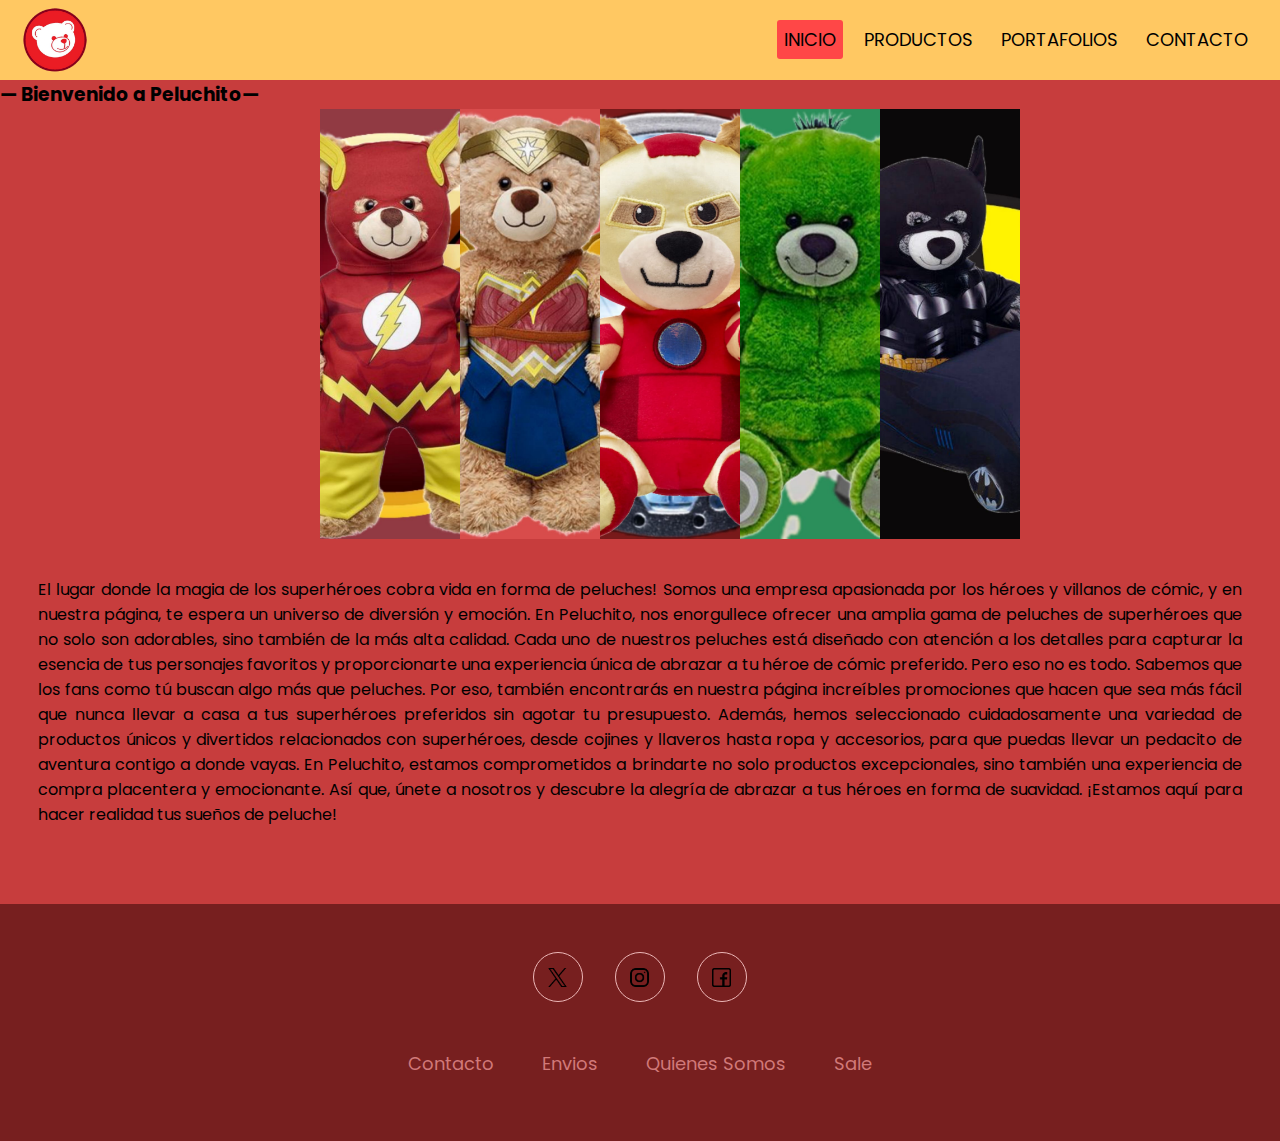
<file: index.html>
<!DOCTYPE html>
<html lang="en">
<head>
    <meta charset="UTF-8">
    <meta name="viewport" content="width=device-width, initial-scale=1.0">
    <title>Bear-Project - Incio</title>
    <link rel="stylesheet" href="style.css">
    <link rel="stylesheet" href="https://cdnjs.cloudflare.com/ajax/libs/font-awesome/6.4.2/css/all.min.css" integrity="sha512-z3gLpd7yknf1YoNbCzqRKc4qyor8gaKU1qmn+CShxbuBusANI9QpRohGBreCFkKxLhei6S9CQXFEbbKuqLg0DA==" crossorigin="anonymous" referrerpolicy="no-referrer" />
</head>
<body style="background-color: rgb(199, 61, 61);">
    <nav>
        <input type="checkbox" name="" id="check">
        <label for="check" class="checkbtn">
            <i class="fa-solid fa-bars"></i>
        </label>
        <a href="index.html" class="enlace">
            <img src="img/a-mano-rbg-2.png" alt="logo" class="logo">
        </a>
        <ul>
            <li><a class="active" href="index.html" class="a">Inicio</a></li>
            <li><a href="Productos.html"  class="a">Productos</a></li>  
            <li><a href="portafolios.html" class="a">Portafolios</a></li>
            <li><a href="Contacto.html"class="a">Contacto</a></li>
        </ul>

    </nav>
    <div>
        <h3 class="text-center my-5">&mdash; Bienvenido a Peluchito&mdash;</h3>
    </div>

    <section class="inicioo">
        <img src="img/flash.png" alt="">
        <img src="img/mujer maravilla.png" alt="">
        <img src="img/ironman.png" alt="" srcset="">
        <img src="img/hulk.png" alt="">
        <img src="img/batman.png" alt="">
    </section>



    

    <div>
        <p>El lugar donde la magia de los superhéroes cobra vida en forma de peluches! Somos una empresa apasionada por los héroes y villanos de cómic, y en nuestra página, te espera un universo de diversión y emoción.

            En Peluchito, nos enorgullece ofrecer una amplia gama de peluches de superhéroes que no solo son adorables, sino también de la más alta calidad. Cada uno de nuestros peluches está diseñado con atención a los detalles para capturar la esencia de tus personajes favoritos y proporcionarte una experiencia única de abrazar a tu héroe de cómic preferido.
            
            Pero eso no es todo. Sabemos que los fans como tú buscan algo más que peluches. Por eso, también encontrarás en nuestra página increíbles promociones que hacen que sea más fácil que nunca llevar a casa a tus superhéroes preferidos sin agotar tu presupuesto. Además, hemos seleccionado cuidadosamente una variedad de productos únicos y divertidos relacionados con superhéroes, desde cojines y llaveros hasta ropa y accesorios, para que puedas llevar un pedacito de aventura contigo a donde vayas.
            
            En Peluchito, estamos comprometidos a brindarte no solo productos excepcionales, sino también una experiencia de compra placentera y emocionante. Así que, únete a nosotros y descubre la alegría de abrazar a tus héroes en forma de suavidad. ¡Estamos aquí para hacer realidad tus sueños de peluche!</p>
    </div>
    
   
    <footer>
        <div>
            
            <div class="social-icons-container">
                
            <a href="" class="social-icon"></a>
            <a href="https://www.instagram.com/bear_proj3ct/" class="social-icon"></a>
            <a href="" class="social-icon"></a>
            <a href=""></a>
                
                
            </div>
            <ul class="footer-menu-container">
                <li class="menu-item">Contacto</li>
                <li class="menu-item">Envios</li>
                <li class="menu-item">Quienes Somos</li>
                <li class="menu-item">Sale</li>
            </ul>
        </div>
      
    </footer>
    
















    <link href="https://cdn.jsdelivr.net/npm/bootstrap@5.3.2/dist/css/bootstrap.min.css" rel="stylesheet" integrity="sha384-T3c6CoIi6uLrA9TneNEoa7RxnatzjcDSCmG1MXxSR1GAsXEV/Dwwykc2MPK8M2HN" crossorigin="anonymous">  
</body>
</html>
</file>
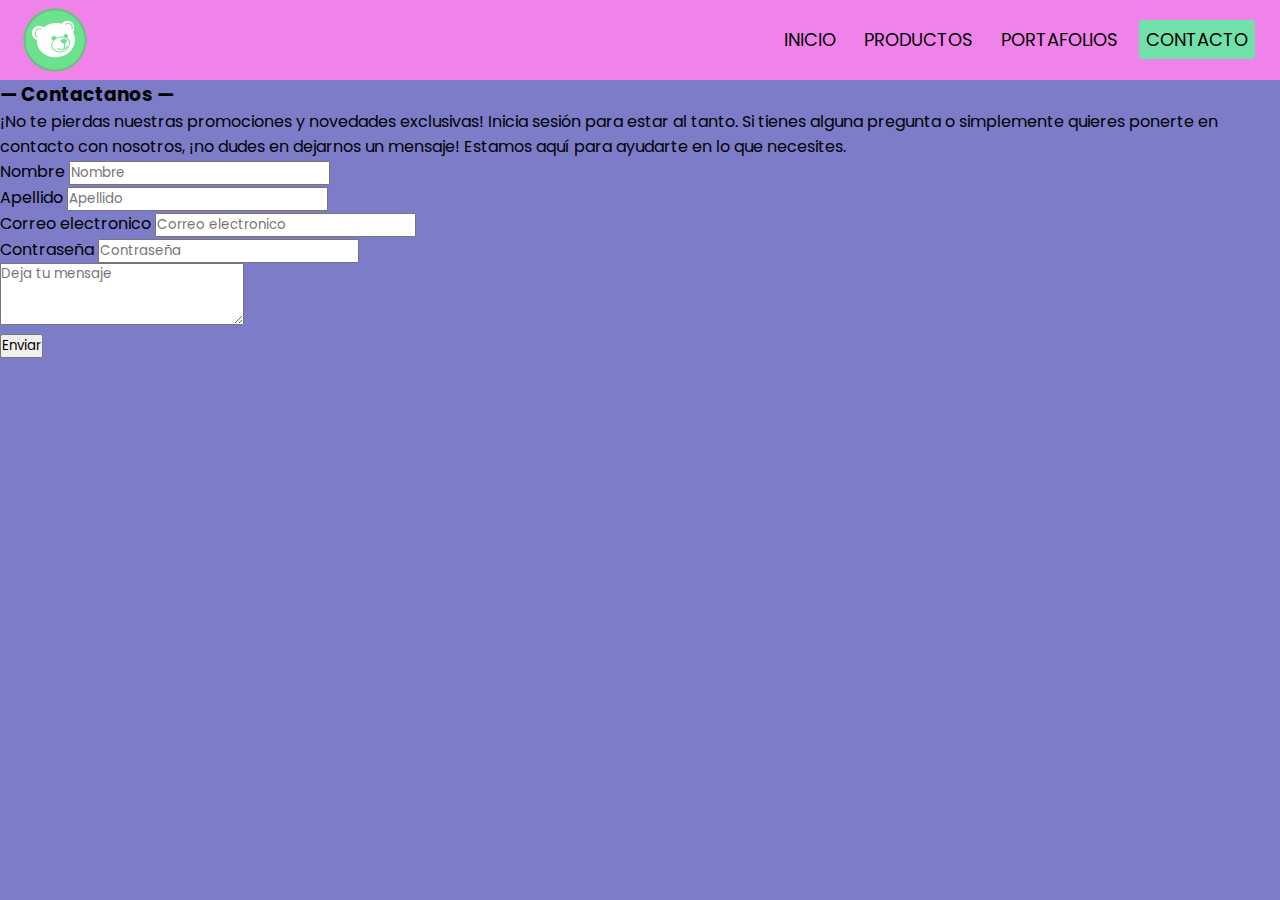
<file: Contacto.html>
<!DOCTYPE html>
<html lang="en">
<head>
    <meta charset="UTF-8">
    <meta name="viewport" content="width=device-width, initial-scale=1.0">
    <title>Bear-Project - Incio</title>
    <link rel="stylesheet" href="style5.css">
    <link href="https://cdn.jsdelivr.net/npm/bootstrap@5.3.2/dist/css/bootstrap.min.css" rel="stylesheet" integrity="sha384-T3c6CoIi6uLrA9TneNEoa7RxnatzjcDSCmG1MXxSR1GAsXEV/Dwwykc2MPK8M2HN" crossorigin="anonymous">
    <link rel="stylesheet" href="https://cdnjs.cloudflare.com/ajax/libs/font-awesome/6.4.2/css/all.min.css" integrity="sha512-z3gLpd7yknf1YoNbCzqRKc4qyor8gaKU1qmn+CShxbuBusANI9QpRohGBreCFkKxLhei6S9CQXFEbbKuqLg0DA==" crossorigin="anonymous" referrerpolicy="no-referrer" />
</head>
<body style="background-color: rgb(124, 124, 201);">
    <nav>
        <input type="checkbox" name="" id="check">
        <label for="check" class="checkbtn">
            <i class="fa-solid fa-bars"></i>
        </label>
        <a href="index.html" class="enlace">
            <img src="img/aguamarina-bear-removebg-preview.png" alt="logo" class="logo">
        </a>
        <ul>
            <li><a href="index.html"class="a">Inicio</a></li>
            <li><a href="Productos.html"class="a">Productos</a></li>
            <li><a href="portafolios.html"class="a">Portafolios</a></li>
            <li><a class="active" href="Contacto.html"class="a">Contacto</a></li>
        </ul>

    </nav>
    <section id="contacto">
        <div class="container">
          <h3 class="text-center my-5">&mdash; Contactanos &mdash;</h3>
        <div class="row">
        <div class="col-12">
        <p>¡No te pierdas nuestras promociones y novedades exclusivas! Inicia sesión para estar al tanto. Si tienes alguna pregunta o simplemente quieres ponerte en contacto con nosotros, ¡no dudes en dejarnos un mensaje! Estamos aquí para ayudarte en lo que necesites. </p>
        </div>
        <div class="container">
        <form class="row" action="https://formspree.io/f/mvojvpdd" method="post">
          <div class="col-6">
            <label for="nombre">Nombre</label>
              <input type="text"  class="form-control" name="nombre" id="nombre" placeholder="Nombre" required>
          </div>
          <div class="col-6">
            <label for="apellido">Apellido</label>
            <input type="text" class="form-control" id="apellido" name="apellido" placeholder="Apellido" required>
          </div>
          <div class="col-12">
            <label for="email">Correo electronico</label>
            <input type="email" class="form-control" id="email" name="gmail" placeholder="Correo electronico" required>
          </div>
          <div class="col-12">
            <label for="contra">Contraseña</label>
            <input type="password" class="form-control" id="contra" name="contra" placeholder="Contraseña" required>
          </div>
          <div class="mb-3">
            <label for="exampleFormControlTextarea1" class="form-label"></label>
            <textarea class="form-control" id="exampleFormControlTextarea1" rows="3" placeholder="Deja tu mensaje"></textarea>
          </div>
          <div>
            <button type="submit" class="btn btn-secondary">Enviar</button>
        
          </div>
        </form>
        </div>
        </div>
        </div>
        </div>
        </section>
        

    
       

        
        
    
<script src="https://cdn.jsdelivr.net/npm/bootstrap@5.3.2/dist/js/bootstrap.bundle.min.js" integrity="sha384-C6RzsynM9kWDrMNeT87bh95OGNyZPhcTNXj1NW7RuBCsyN/o0jlpcV8Qyq46cDfL" crossorigin="anonymous"></script>  
</body>
</html>
</file>
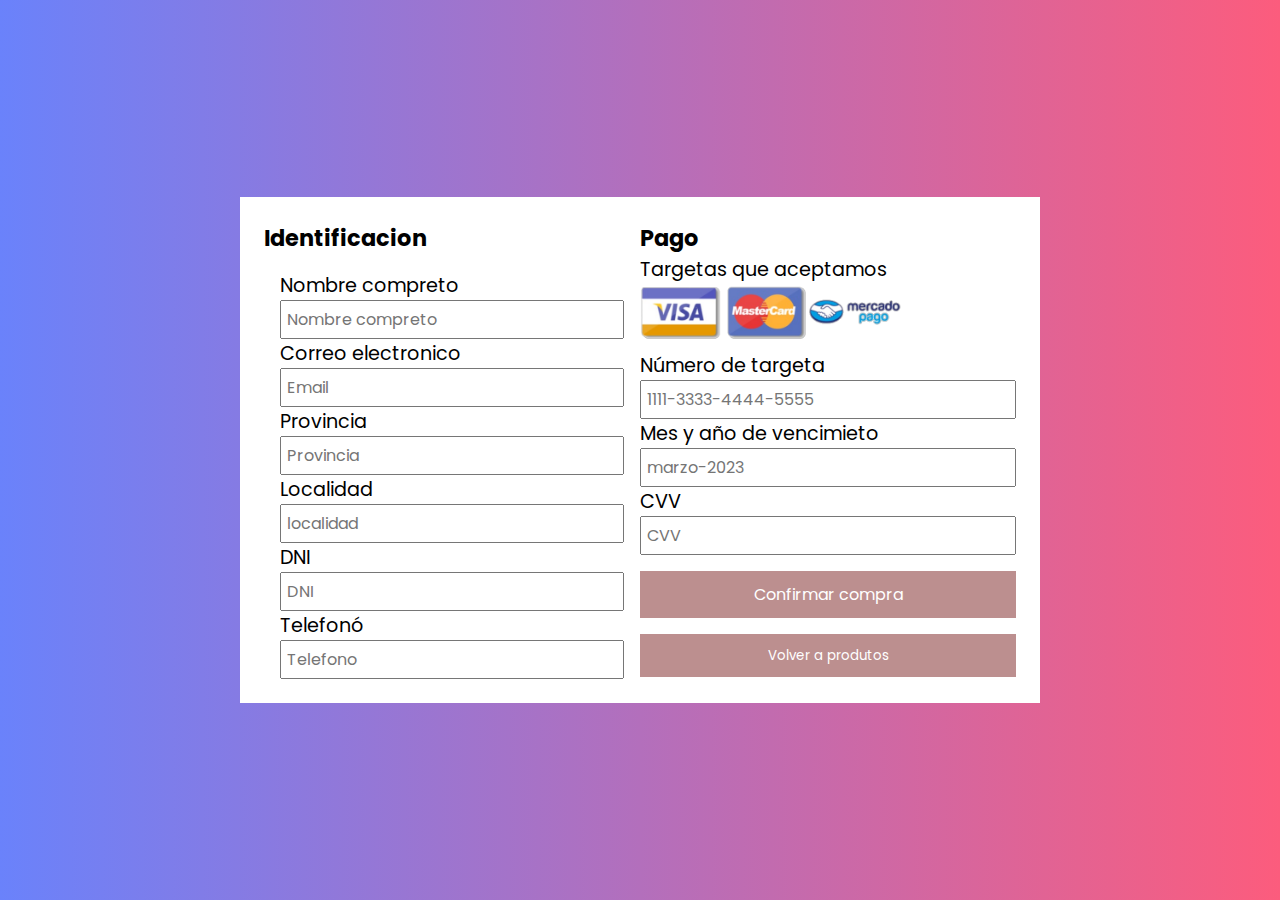
<file: form.html>
<!DOCTYPE html>
<html lang="en">
<head>
    <meta charset="UTF-8">
    <meta name="viewport" content="width=device-width, initial-scale=1.0">
    <title>Document</title>
    <link rel="stylesheet" href="css/form.css">

        
</head>
<body>
    <header>
    <div class="contaiener">
        
       
            <!--Identificacion de la persona-->
        <div  class="left">
            <h3 class="titulo">Identificacion </h3>
            <form action="https://formspree.io/f/xyyqnloj" method="post">
                <div class="input">
                    <label for="nom">Nombre compreto</label>
                    <input type="text" id="nom" placeholder="Nombre compreto" required>
                </div>

                <div class="input">
                    <label for="email">Correo electronico</label>
                    <input type="email" id="email" name="email" placeholder="Email" required>
                </div>

                <div class="input">
                    <label for="provi">Provincia</label>
                    <input type="text" name="provincia" id="provi" placeholder="Provincia"required>
                </div>

                <div class="input">
                    <label for="loca">Localidad</label>
                    <input type="text" name="localidad" id="loca" placeholder="localidad" required>
                </div>

                <div class="input">
                    <label for="dni">DNI</label>
                    <input type="number" id="dni" name="dni" placeholder="DNI" required>
                </div>

                <div class="input">
                    <label for="tel"> Telefonó</label>
                    <input type="number" id="tel" name="tel" placeholder="Telefono" required>
                </div>
           
        </div>
            
               <!--Tarjeta-->
        <div  class="right">
            <h3 class="titulo">Pago </h3>
           
                <div class="input">
                  <label for="img">Targetas que aceptamos</label>
                  <img src="img/targeta.png" id="img" width="70%">
                </div>
                   
                <div class="input">
                      <label for="num">Número de targeta</label>
                      <input type="number" id="num" name="num de tarjeta" placeholder="1111-3333-4444-5555" required>
                </div>
  
                <div class="input">
                      <label for="fecha">Mes y año de vencimieto</label>
                      <input type="text" id="fecha de vencimiento" name="vencimiento" placeholder="marzo-2023" required>
                </div>
  
                <div class="input">
                    <label for="cvv">CVV</label>
                    <input type="number" id="cvv" name="cvv" placeholder="CVV" required>
                </div>

                <input type="submit"  class="boton" value="Confirmar compra">  
            </form>
                <button type="button" class="boton"><a href="Productos.html" id="link">Volver a produtos</a></button>
              
        </div>
                       

    </div>
</header>












</body>
</html>
</file>
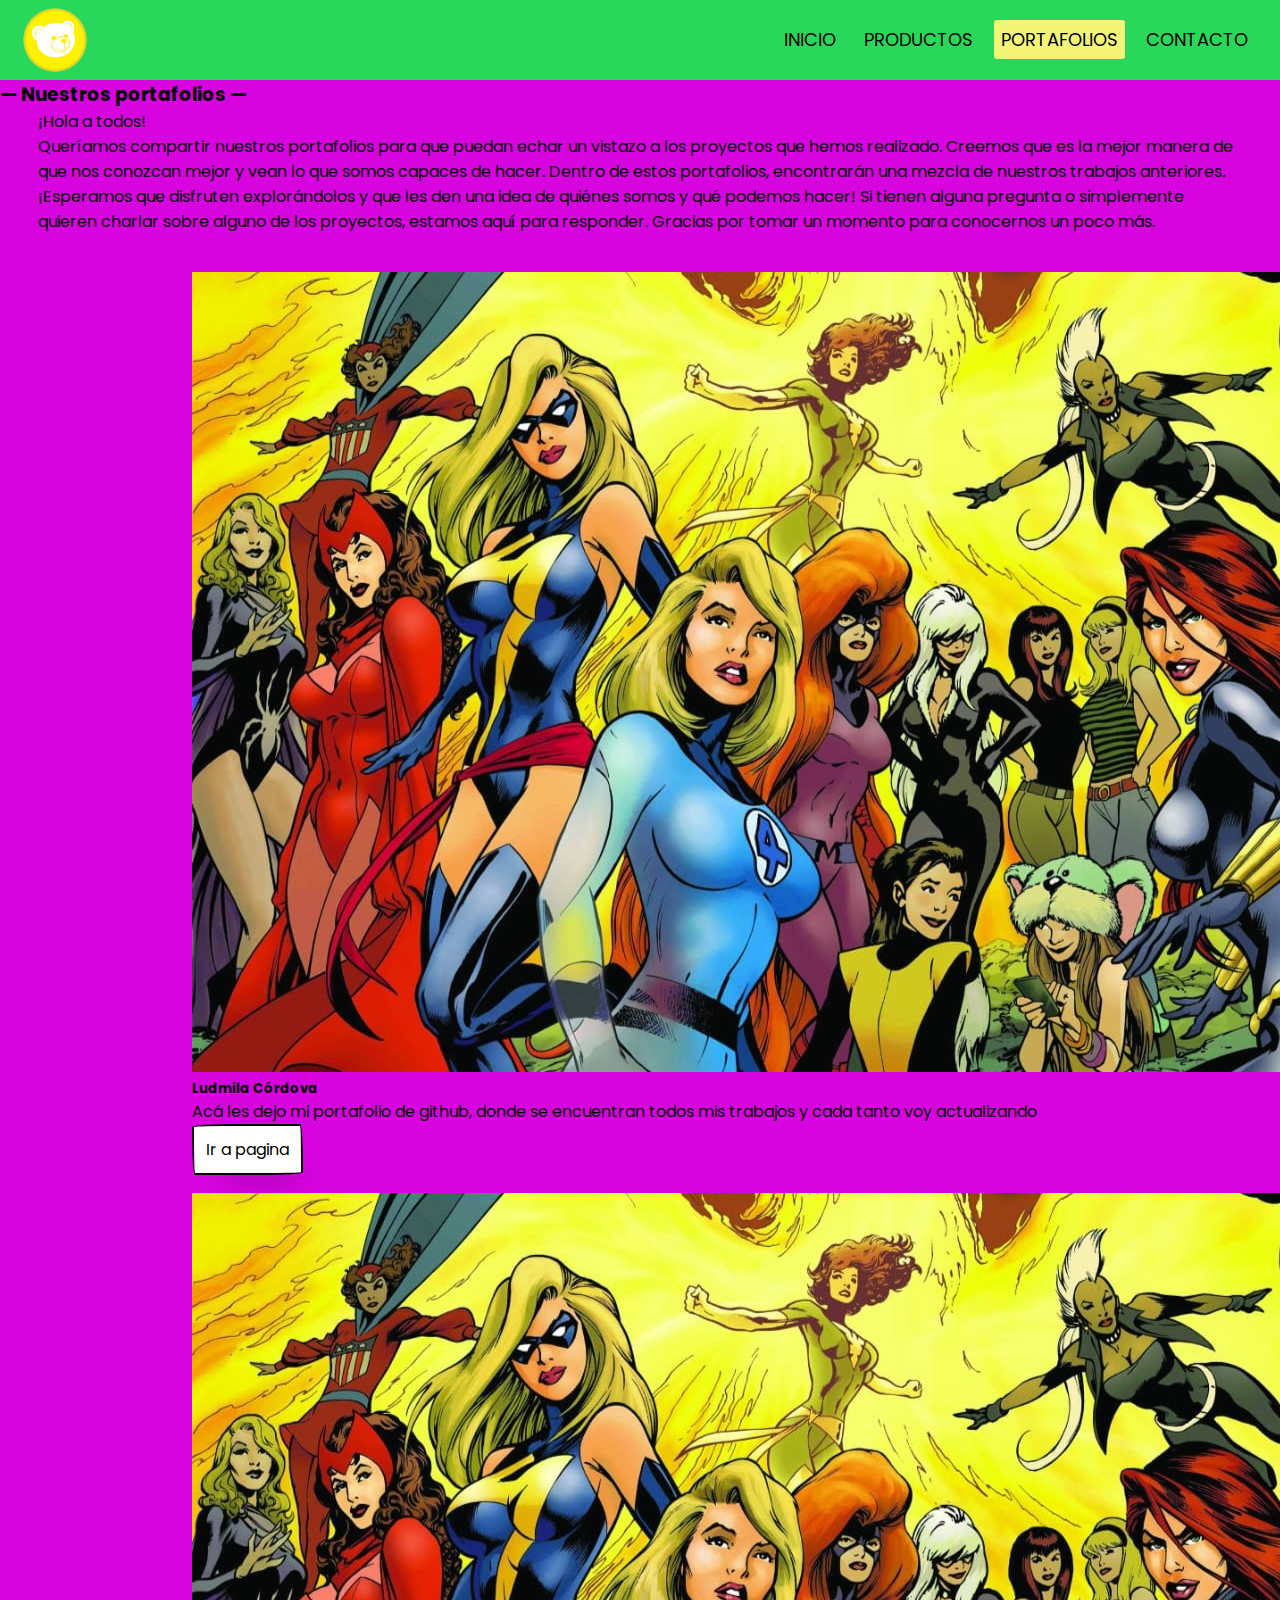
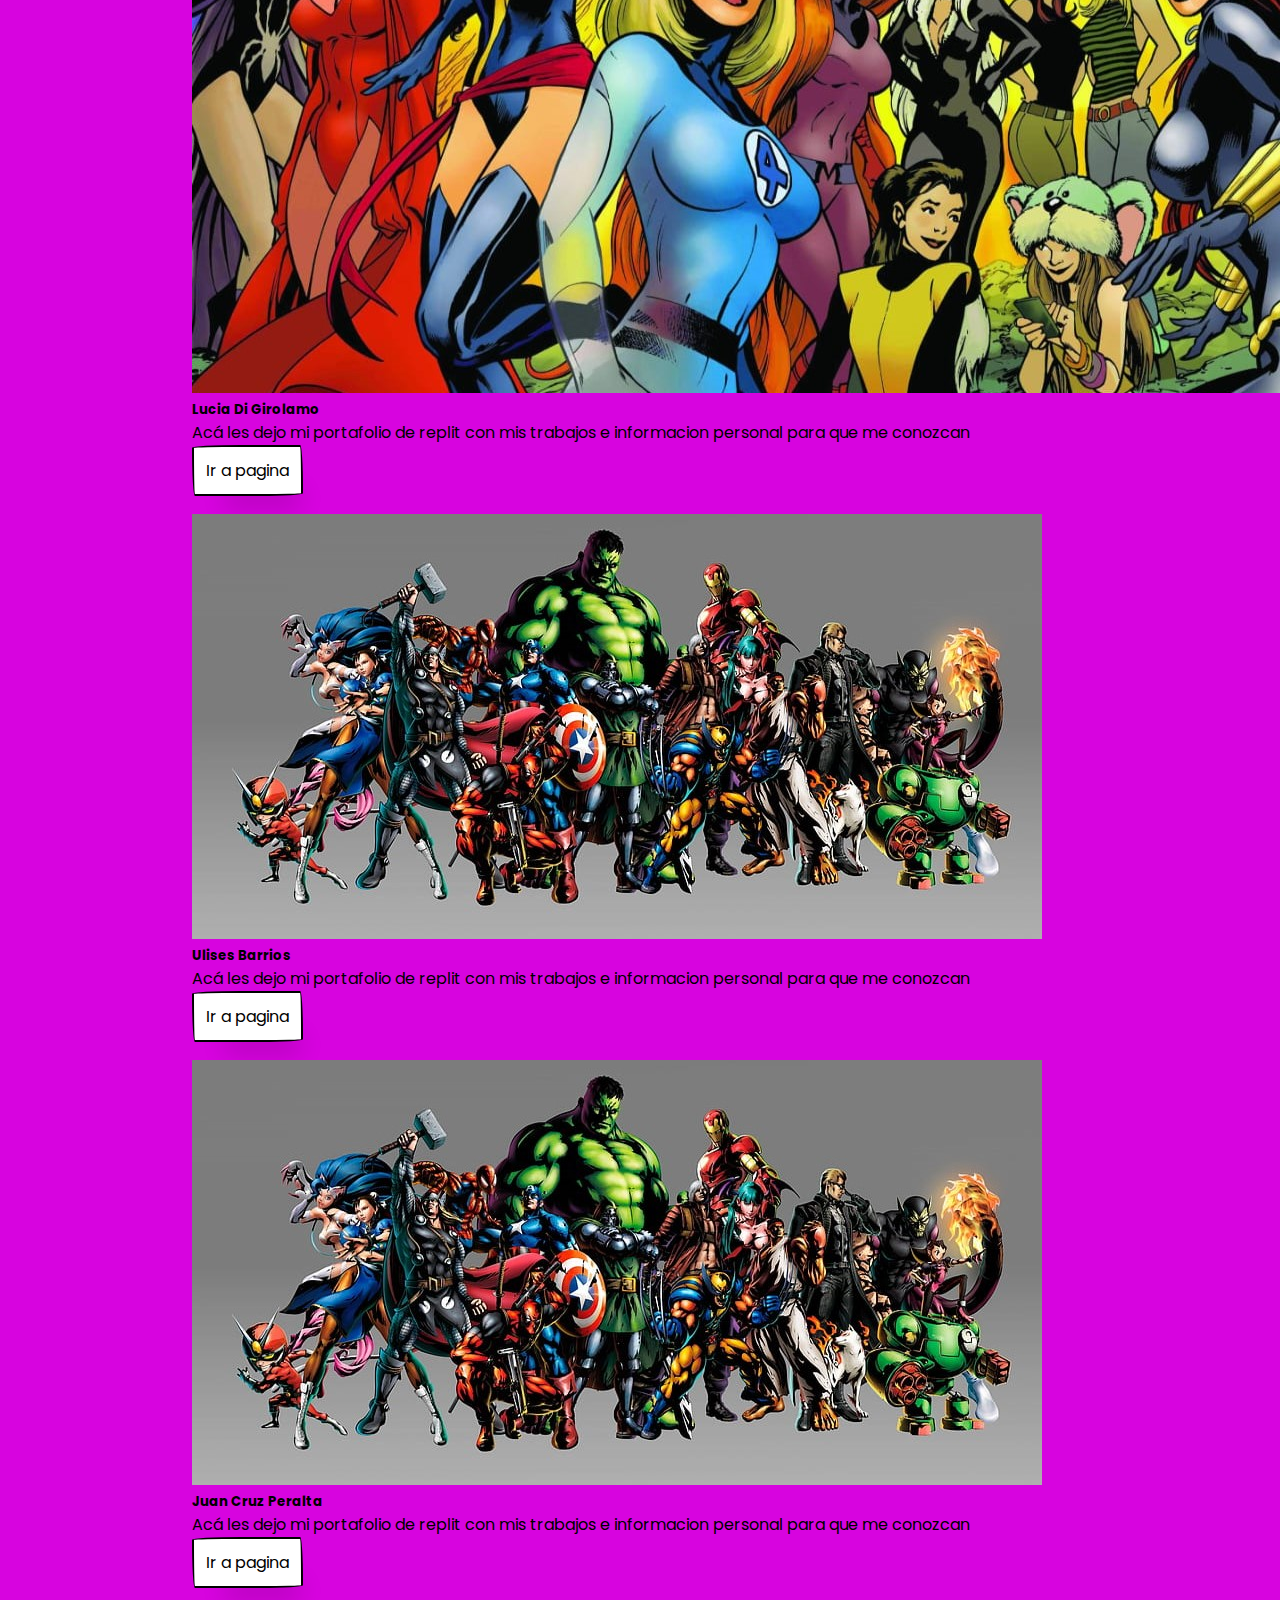
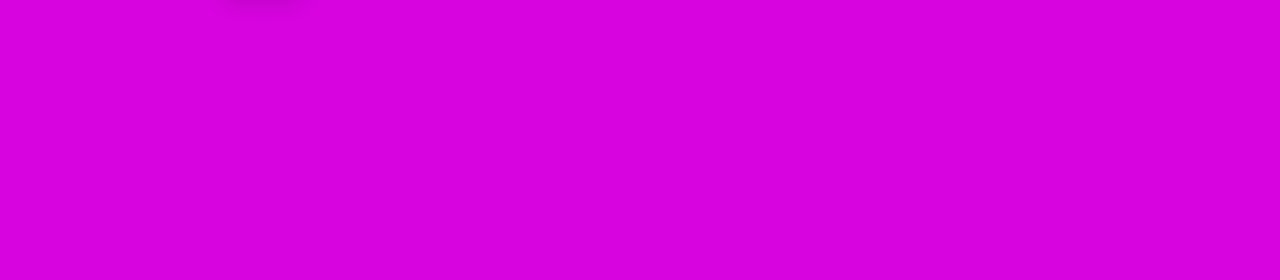
<file: portafolios.html>
<!DOCTYPE html>
<html lang="en">
<head>
    <meta charset="UTF-8">
    <meta name="viewport" content="width=device-width, initial-scale=1.0">
    <title>Bear-Project - Incio</title>
    <link rel="stylesheet" href="style4.css">
    <link rel="stylesheet" href="https://cdnjs.cloudflare.com/ajax/libs/font-awesome/6.4.2/css/all.min.css" integrity="sha512-z3gLpd7yknf1YoNbCzqRKc4qyor8gaKU1qmn+CShxbuBusANI9QpRohGBreCFkKxLhei6S9CQXFEbbKuqLg0DA==" crossorigin="anonymous" referrerpolicy="no-referrer" />
</head>
<body style="background: rgb(215, 4, 223)">
    <nav>
        <input type="checkbox" name="" id="check">
        <label for="check" class="checkbtn">
            <i class="fa-solid fa-bars"></i>
        </label>
        <a href="index.html" class="enlace">
            <img src="img/4th-bear-yellow-.png" alt="logo" class="logo">
        </a>
        <ul>
            <li><a href="index.html"class="a">Inicio</a></li>
            <li><a href="Productos.html"class="a">Productos</a></li>
            <li><a class="active" href="portafolios.html"class="a">Portafolios</a></li>
            <li><a href="Contacto.html" class="a">Contacto</a></li>
            
        </ul>

    </nav>
    <section>
      <div>
        <h3 class="text-center my-5">&mdash; Nuestros portafolios &mdash;</h3>
      </div>
       <div id="text">
        <p> ¡Hola a todos! <br>

            Queríamos compartir nuestros portafolios para que puedan echar un vistazo a los proyectos que hemos realizado. Creemos que es la mejor manera de que nos conozcan mejor y vean lo que somos capaces de hacer.
            Dentro de estos portafolios, encontrarán una mezcla de nuestros trabajos anteriores. ¡Esperamos que disfruten explorándolos y que les den una idea de quiénes somos y qué podemos hacer!
            Si tienen alguna pregunta o simplemente quieren charlar sobre alguno de los proyectos, estamos aquí para responder. Gracias por tomar un momento para conocernos un poco más.</p>
       </div>

       <div class="row row-cols-1 row-cols-md-2 g-4" id="card">
        <div class="col">
          <div class="card">
            <img src="img/portafolio2.jpeg" class="card-img-top">
            <div class="card-body">
              <h5 class="card-title">Ludmila Córdova </h5>
              <p class="card-text">Acá les dejo mi portafolio de github, donde se encuentran todos mis trabajos y cada tanto voy actualizando <button class="button-55" role="button"><a href="https://github.com/ludmicordova/Portafolio.git" class="a">Ir a pagina</a></button></p>
            </div>
          </div>
        </div>
        <div class="col">
          <div class="card">
            <img src="img/portafolio2.jpeg" class="card-img-top" alt="...">
            <div class="card-body">
              <h5 class="card-title">Lucia Di Girolamo</h5>
              <p class="card-text">Acá les dejo mi portafolio de replit con mis trabajos e informacion personal para que me conozcan<button class="button-55" role="button"><a href="https://replit.com/@LuciaDi3/Portfolio#index.html" class="a">Ir a pagina</a></button></p>
            </div>
          </div>
        </div>
        <div class="col">
          <div class="card">
            <img src="img/portafolio1.jpeg" class="card-img-top" alt="...">
            <div class="card-body">
              <h5 class="card-title">Ulises Barrios</h5>
              <p class="card-text">Acá les dejo mi portafolio de replit con mis trabajos e informacion personal para que me conozcan <button class="button-55" role="button"><a href="https://portafolio-uli.ludcordova.repl.co/" class="a">Ir a pagina</a></button></p>
            </div>
          </div>
        </div>
        <section>
        <div class="col">
          <div class="card">
            <img src="img/portafolio1.jpeg" class="card-img-top" alt="...">
            <div class="card-body">
              <h5 class="card-title">Juan Cruz Peralta</h5>
              <p class="card-text">Acá les dejo mi portafolio de replit con mis trabajos e informacion personal para que me conozcan <button class="button-55" role="button"><a href="" class="a">Ir a pagina</a></button></p>
            </div>
          </div>
        </div>
      </div> 
    </section>

      
    
    
      <link href="https://cdn.jsdelivr.net/npm/bootstrap@5.3.2/dist/css/bootstrap.min.css" rel="stylesheet" integrity="sha384-T3c6CoIi6uLrA9TneNEoa7RxnatzjcDSCmG1MXxSR1GAsXEV/Dwwykc2MPK8M2HN" crossorigin="anonymous">
</body>
</html>
</file>
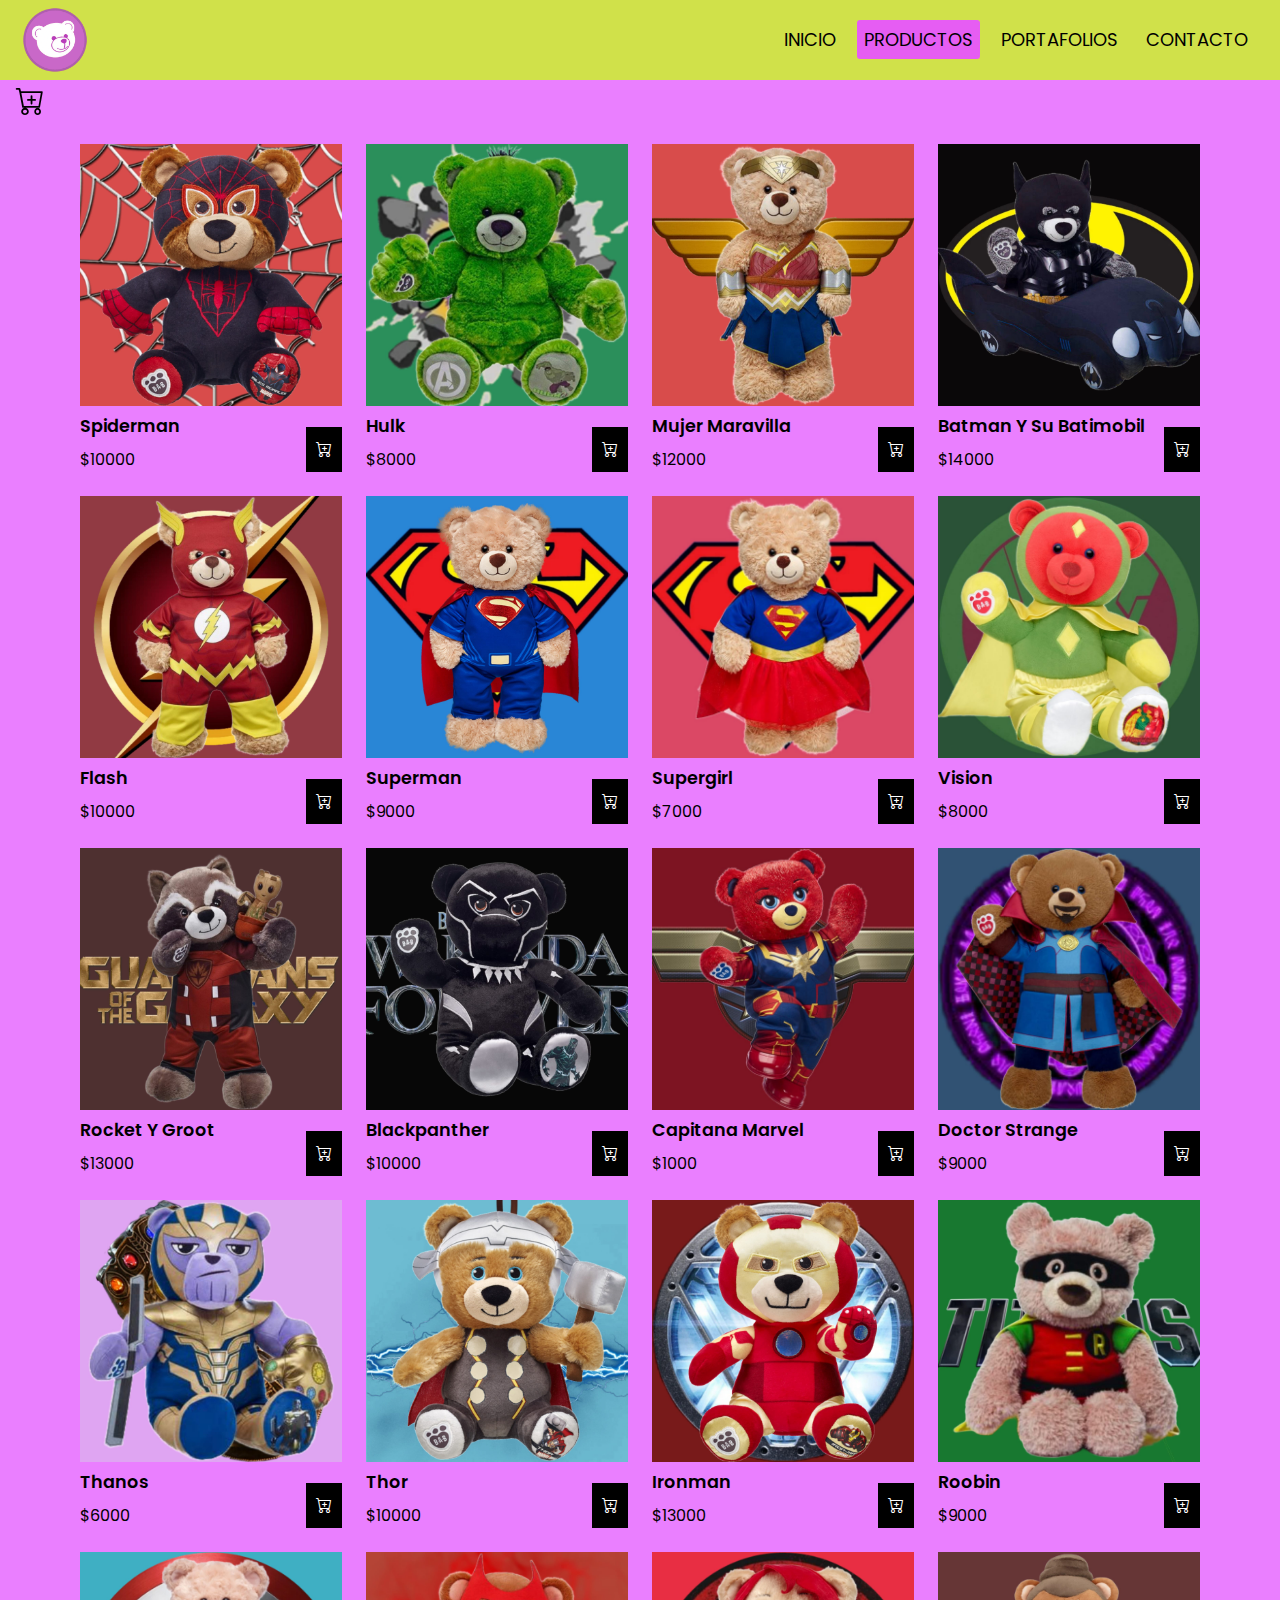
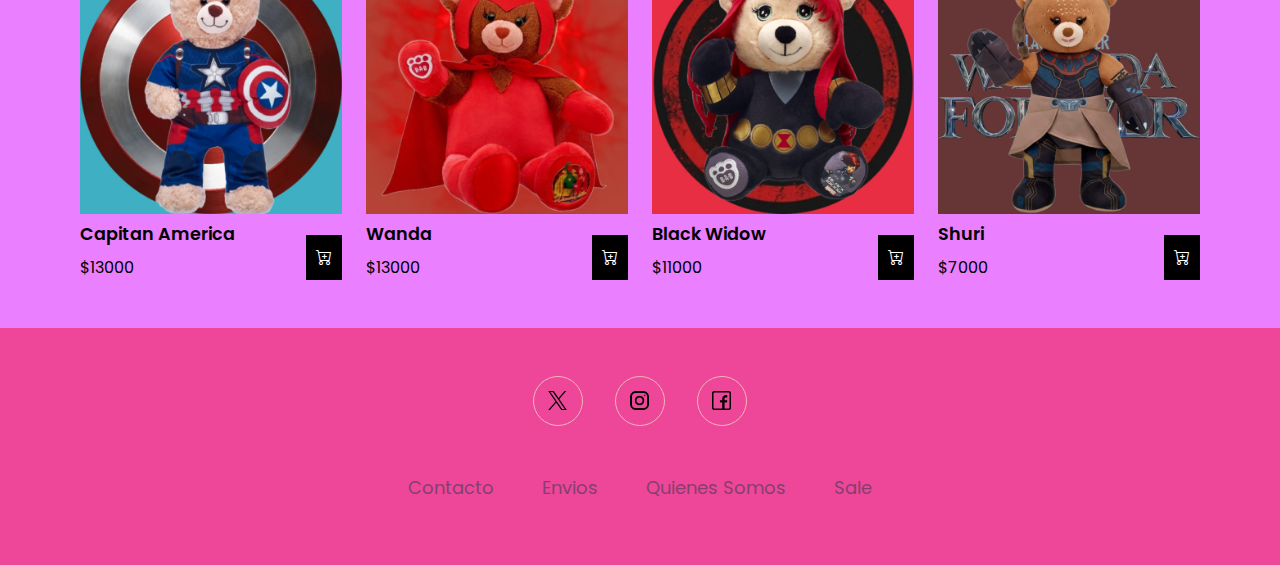
<file: Productos.html>
<!DOCTYPE html>
<html lang="en">
<head>
    <meta charset="UTF-8">
    <meta name="viewport" content="width=device-width, initial-scale=1.0">
    <title>Bear-Project - Productos</title>
    <link rel="stylesheet" href="style2.css">
    <link rel="stylesheet" href="https://cdnjs.cloudflare.com/ajax/libs/font-awesome/6.4.2/css/all.min.css" integrity="sha512-z3gLpd7yknf1YoNbCzqRKc4qyor8gaKU1qmn+CShxbuBusANI9QpRohGBreCFkKxLhei6S9CQXFEbbKuqLg0DA==" crossorigin="anonymous" referrerpolicy="no-referrer" />
    <link rel="stylesheet" href="css/styles2.css">
    <link rel="stylesheet" href="https://cdn.jsdelivr.net/npm/bootstrap-icons@1.10.5/font/bootstrap-icons.css">
</head>
<body>

    <header>
        <nav>
            <input type="checkbox" name="" id="check">
            <label for="check" class="checkbtn">
                <i class="fa-solid fa-bars"></i>
            </label>
            <a href="index.html" class="enlace">
                <img src="img/Bear_Project_4th_logo.png" alt="logo" class="logo">
            </a>
            <ul>
                <li><a href="index.html">Inicio</a></li>
                <li><a class="active" href="Productos.html">Productos</a></li>
                <li><a href="portafolios.html">Portafolios</a></li>
                <li><a href="Contacto.html">Contacto</a></li>
            </ul>
    
        </nav>
        
            
        
     <div class="margin_productos">
        <div id="productos">
          <div class="nav-container">
            <!--cart-->
            <i class="bi bi-cart-plus" id="cart-icon"></i>
            <div class="cart">
              <h2 class="cart-tittle">Tu carrito</h2>
              <!--content-->
              <div class="cart-content">
                <!-- Aquí van los elementos del carrito -->
              </div>
              <!--total-->
              <div class="total">
                <div class="total-title">Total</div>
                <div class="total-price">$0</div>
              </div> 
              <!--boton-->
              <button type="button" class="btn-buy"><a href="form.html">Realizar compra</a></button>
              <!--x-->
              <i class="bi bi-x"></i>
            </div>
          </div>
        </div>
    </div>
      </header>
     
      <div class="margin_productos">
      <section class="shop-container">
        
        
        <!--box1-->
         <div class="shop-content">
            <div class="product-box">
             <img src="img/spiderman.png" alt="" class="product-img">
             <h2 class="product-title"> Spiderman</h2>
             <span class="price">$10000</span>
             <i class="bi bi-cart-plus add-cart"></i>
         </div>

          <div class="product-box">
             <img src="img/hulk.png" alt="" class="product-img">
             <h2 class="product-title"> Hulk</h2>
             <span class="price">$8000</span>
             <i class="bi bi-cart-plus add-cart"></i>
         </div>
          
         <div class="product-box">
             <img src="img/mujer maravilla.png" alt="" class="product-img">
             <h2 class="product-title"> Mujer maravilla</h2>
             <span class="price">$12000</span>
             <i class="bi bi-cart-plus add-cart"></i>
         </div>
         
          <div class="product-box">
             <img src="img/batman.png" alt="" class="product-img">
             <h2 class="product-title"> Batman y su batimobil</h2>
             <span class="price">$14000</span>
             <i class="bi bi-cart-plus add-cart"></i>
         </div>
         
          <div class="product-box">
             <img src="img/flash.png" alt="" class="product-img">
             <h2 class="product-title"> Flash</h2>
             <span class="price">$10000</span>
             <i class="bi bi-cart-plus add-cart"></i>
         </div>
          
          <div class="product-box">
             <img src="img/superman.png" alt="" class="product-img">
             <h2 class="product-title"> Superman</h2>
             <span class="price">$9000</span>
             <i class="bi bi-cart-plus add-cart"></i>
         </div>
         
         <div class="product-box">
            <img src="img/supergirl.jpeg" alt="" class="product-img">
            <h2 class="product-title"> Supergirl</h2>
            <span class="price">$7000</span>
            <i class="bi bi-cart-plus add-cart"></i>
        </div>


        <div class="product-box">
            <img src="img/vision.jpeg" alt="" class="product-img">
            <h2 class="product-title"> Vision</h2>
            <span class="price">$8000</span>
            <i class="bi bi-cart-plus add-cart"></i>
        </div>

          <div class="product-box">
             <img src="img/rocket.png" alt="" class="product-img">
             <h2 class="product-title"> Rocket y Groot</h2>
             <span class="price">$13000</span>
             <i class="bi bi-cart-plus add-cart"></i>
         </div>
          <div class="product-box">
             <img src="img/blackpanther.png" alt="" class="product-img">
             <h2 class="product-title"> blackpanther</h2>
             <span class="price">$10000</span>
             <i class="bi bi-cart-plus add-cart"></i>
         </div>

         <div class="product-box">
            <img src="img/capitana marvel.jpeg" alt="" class="product-img">
            <h2 class="product-title"> Capitana Marvel</h2>
            <span class="price">$1000</span>
            <i class="bi bi-cart-plus add-cart"></i>
        </div>

        <div class="product-box">
            <img src="img/doctor (2).jpeg" alt="" class="product-img">
            <h2 class="product-title"> Doctor Strange</h2>
            <span class="price">$9000</span>
            <i class="bi bi-cart-plus add-cart"></i>
        </div>

         <div class="product-box">
             <img src="img/thanos.png" alt="" class="product-img">
             <h2 class="product-title"> Thanos</h2>
             <span class="price">$6000</span>
             <i class="bi bi-cart-plus add-cart"></i>
         </div>
 
         <div class="product-box">
             <img src="img/thor.png" alt="" class="product-img">
             <h2 class="product-title"> Thor</h2>
             <span class="price">$10000</span>
             <i class="bi bi-cart-plus add-cart"></i>
         </div>
 
 
  <div class="product-box">
             <img src="img/ironman.png" alt="" class="product-img">
             <h2 class="product-title"> Ironman</h2>
             <span class="price">$13000</span>
             <i class="bi bi-cart-plus add-cart"></i>
         </div>
 
         <div class="product-box">
             <img src="img/titan.png" alt="" class="product-img">
             <h2 class="product-title"> Roobin </h2>
             <span class="price">$9000</span>
             <i class="bi bi-cart-plus add-cart"></i>
         </div>
 
         <div class="product-box">
             <img src="img/capitan america.png" alt="" class="product-img">
             <h2 class="product-title"> Capitan america</h2>
             <span class="price">$13000</span>
             <i class="bi bi-cart-plus add-cart"></i>
         </div>
 
         <div class="product-box">
             <img src="img/wandavision.png" alt="" class="product-img">
             <h2 class="product-title"> Wanda</h2>
             <span class="price">$13000</span>
             <i class="bi bi-cart-plus add-cart"></i>
         </div>
 
         <div class="product-box">
             <img src="img/black widow.png" alt="" class="product-img">
             <h2 class="product-title"> Black widow</h2>
             <span class="price">$11000</span>
             <i class="bi bi-cart-plus add-cart"></i>
         </div>
 
         <div class="product-box">
             <img src="img/shuri.png" alt="" class="product-img">
             <h2 class="product-title"> Shuri</h2>
             <span class="price">$7000</span>
             <i class="bi bi-cart-plus add-cart"></i>
         </div>
 
         </div>
     </div>
       </section>
 </div>
</div>
<footer>
    <div>
     
        <div class="social-icons-container">
            <a href="" class="social-icon"></a>
            <a href="https://www.instagram.com/bear_proj3ct/" class="social-icon"></a>
            <a href="" class="social-icon"></a>
            <a href=""></a>
        </div>
        <ul class="footer-menu-container">
            <li class="menu-item">Contacto</li>
            <li class="menu-item">Envios</li>
            <li class="menu-item">Quienes Somos</li>
            <li class="menu-item">Sale</li>
        </ul>
    </div>
  
</footer>

 <script src="js/script.js"></script>
</body>
</html>
</file>
<file: style.css>
@import url('https://fonts.googleapis.com/css2?family=Poppins:wght@400;500;600;700&display=swap');
*{
    font-family: 'Poppins', sans-serif;
    padding: 0%;
    margin:0%;
    text-decoration: none;
    list-style: none;
    box-sizing: border-box;
    transition: 0.5s;
}
.a{
    padding-top: 3%;
    text-decoration: none;
}
p{
    padding-top: 3%;
    padding-left: 3%;
    padding-right: 3%;
    padding-bottom: 6%;
    text-align: justify;
}

nav{
    /* background-color: rgb(255, 197, 91); color naranja */
    /* background-color: rgb(176, 117, 230); color violeta */
    /* background-color: rgb(67, 67, 120); azul oscuro */
    /* background-color: rgb(255, 185, 56); */
    background-color: rgb(255, 200, 98);
    height: 80px;
    width: 100%;
}
.enlace{
    position: absolute;
    padding: 5px 20px;
}
.logo{
    width:70px;
}
nav ul{
    float: right;
    margin-right: 20px;

}
nav ul li{
    display: inline-block;
    line-height: 80px;
    margin: 0px 5px;
}
nav ul li a{
    color: rgb(0, 0, 0);
    font-size: 18px;
    padding: 7px 7px;
    text-transform: uppercase;
    border-radius: 3px;
}
li a.active, li a:hover{
    background: rgb(255, 71, 71) ;
    transition: .5s;
}
.checkbtn{
    font-size: 30px;
    color: black;
    float: right;
    line-height: 80px;
    margin-right: 30px;
    cursor:pointer;
    display: none;
}
#check{
    display: none;
}
section{
    background-color: brown;
    background: url(img/) no-repeat;
    background-size:cover;
    height: calc(100vh - 80px);
    margin-top:0px ;
    background-position: center center;
}
.inicioo{
    margin-left: 25%;
    margin-right: 25%;
   
  
    display: flex;
    width: 700px;
    height: 430px;
    
    
}
.inicioo img{
    width: 0px;
    flex-grow: 1;
    object-fit: cover;
    transition: .5s ease;
}
.inicioo img:hover{
    width: 300px;
    opacity: 1;
    filter: contrast(120%);
}

body{
    
    height: 100vh;
    width: 100%;
    position: relative;

}

footer{
    
    width: 100%;
    position: static;
    bottom: 0;
    left: 0;
    padding: 2rem 8%;
    background-color: rgb(119, 31, 31);
    display: flex;
    justify-content: center;
    align-items: center;
    flex-direction: column;

}

.logoo{
    justify-content: center;
    height: 80px;
    margin-bottom: 1rem;

}

.social-icons-container, .footer-menu-container{

    display: flex;
    justify-content: center;
    align-items: center;
    flex-wrap: wrap;
    margin-bottom: 1rem;

}

.social-icon{

    height: 50px;
    width: 50px;
    border-radius: 50px;
    border: 1px solid rgb(236, 183, 183);
    background-image: url();
    background-position: center;
    background-size: 40%;
    background-repeat: no-repeat;
    margin: 1rem;
}

.social-icon:hover{

    background-color: rgb(233, 100, 77);
    filter: invert(1);
}

.social-icon:nth-last-of-type(2){
    background-image: url(img/Facebook.png);
}

.social-icon:nth-last-of-type(3){
    background-image: url(img/Instagram.png);
}

.social-icon:nth-last-of-type(4){
    background-image: url(img/Twitter.png);
}

.footer-menu-container{

    list-style-type: none;
    color: rgb(209, 121, 121);
    font-size: 18px;
}

.menu-item{
    margin: 1rem 1.5rem;
    cursor: pointer;
    opacity: 0,6;
}

.menu-item:hover{
    opacity: 1;
}

.copyright{
    color: white;
    opacity: 0.3;
    text-align: center;
}

@media (max-width: 952px){
    /* .enlace{
        padding-left: 10px;
    } */
    nav ul li a{
        font-size: 16px;
    }
    section{
        background-position: center center;
    }
}
@media (max-width:858px){
    .checkbtn{
        display: block;
    }
    ul{
        position: fixed;
        width: 100%;
        height: 100vh;
        background-color: rgb(254, 83, 83);
        top: 80px;
        left: -100%;
        text-align: center;
        transition: .5s;
    }
    nav ul li{
        display: block;
        margin: 50px 0px;
        line-height: 30px;
    }
    nav ul li a{
        font-size: 30px;
    }
    li a:hover, li a.active{
        background:none ;
        background-color: rgb(254, 225, 109);
    }
    #check:checked ~ ul{
        left:0;
    }
    section{
        background-position: center center;
    }
}

@media (max-width: 600px){
    .inicioo {
        margin-left: 0%;
        margin-right: 0;
        padding-bottom: 3%;
        padding-top: 3%;
        display: flex;
        width: 100%;
        height: 50%;
    }
    }
</file>
<file: style5.css>
@import url('https://fonts.googleapis.com/css2?family=Poppins:wght@400;500;600;700&display=swap');

*{
    padding: 0%;
    margin:0%;
    text-decoration: none;
    list-style: none;
    box-sizing: border-box;
    font-family: 'Poppins', sans-serif;
    transition: 0.5s;
   
}


nav{
    /* background-color: rgb(255, 197, 91); color naranja */
    /* background-color: rgb(176, 117, 230); color violeta */
    /* background-color: rgb(67, 67, 120); azul oscuro */
    /* background-color: rgb(255, 185, 56); */
    background-color: rgb(240, 131, 234);
    height: 80px;
    width: 100%;
}
.enlace{
    position: absolute;
    padding: 5px 20px;
}
.logo{
    width:70px;
}
nav ul{
    float: right;
    margin-right: 20px;

}
nav ul li{
    display: inline-block;
    line-height: 80px;
    margin: 0px 5px;
}
nav ul li a{
    color: rgb(0, 0, 0);
    font-size: 18px;
    padding: 7px 7px;
    text-transform: uppercase;
    border-radius: 3px;
}
li a.active, li a:hover{
    background: rgb(112, 225, 168) ;
    transition: .5s;
}
.checkbtn{
    font-size: 30px;
    color: black;
    float: right;
    line-height: 80px;
    margin-right: 30px;
    cursor:pointer;
    display: none;
}
#check{
    display: none;
}

section{
    background-color: rgb(128, 7, 241);
    background: url(img/) no-repeat;
    background-size:cover;
    height: calc(100vh - 80px);
    margin-top:0px ;
    background-position: center center;
}


.a{
    text-decoration: none;
    color: black;
}











@media (max-width: 952px){
    /* .enlace{
        padding-left: 10px;
    } */
    nav ul li a{
        font-size: 16px;
    }
    section{
        background-position: center center;
    }
}


@media (max-width: 952px){
    /* .enlace{
        padding-left: 10px;
    } */
    nav ul li a{
        font-size: 16px;
    }
    section{
        background-position: center center;
    }
}
@media (max-width:858px){
    .checkbtn{
        display: block;
    }
    ul{
        position: fixed;
        width: 100%;
        height: 100vh;
        background-color: rgb(78, 250, 164);
        top: 80px;
        left: -100%;
        text-align: center;
        transition: .5s;
    }
    nav ul li{
        display: block;
        margin: 50px 0px;
        line-height: 30px;
    }
    nav ul li a{
        font-size: 30px;
    }
    li a:hover, li a.active{
        background:none ;
        background-color: rgb(240, 131, 234);
    }
    #check:checked ~ ul{
        left:0;
    }
    section{
        background-position: center center;
    }
}
</file>
<file: css/form.css>
@import url('https://fonts.googleapis.com/css2?family=Poppins:wght@400;500;600;700&display=swap');
*{
    font-family: 'Poppins', sans-serif;
    margin: 0;
    padding: 0;
    box-sizing: border-box;
   
}

header{
    width: 100vw;
    min-height: 100vh;
    background: #FC5C7D;  /* fallback for old browsers */
    background: -webkit-linear-gradient(to right, #6A82FB, #FC5C7D);  /* Chrome 10-25, Safari 5.1-6 */
    background: linear-gradient(to right, #6A82FB, #FC5C7D); /* W3C, IE 10+/ Edge, Firefox 16+, Chrome 26+, Opera 12+, Safari 7+ */
    font-size: 1.2rem;
    display: flex;
    justify-content: center;
    align-items: center;
 }

.contaiener{
   background: white;
   max-width: 800px;
   min-height: 500px;
   display: flex;
   justify-content: space-between;
   align-items: flex-start;
   padding: 0.5rem 1.5rem;
  
   }
.contaiener:hover{
    box-shadow: blue 0px 0px 0px 2px inset, rgb(255, 255, 255) 10px -10px 0px -3px, rgb(31, 193, 27) 10px -10px, rgb(255, 255, 255) 20px -20px 0px -3px, rgb(255, 217, 19) 20px -20px, rgb(255, 255, 255) 30px -30px 0px -3px, rgb(255, 156, 85) 30px -30px, rgb(255, 255, 255) 40px -40px 0px -3px, rgb(255, 85, 85) 40px -40px;
}
.left{
    flex-basis: 50%;
   
}
.right{
    flex-basis: 50%;
   
}
form{
    padding: 1rem;
}
h3{
    margin-top: 1rem;

}
input{
    width: 100%;
    padding: 5px;
    font-size: 16px;
}
label{
    display: block;
}
.boton{
    width: 100%;
    padding: 0.7rem 1.5rem;
    background-color: rosybrown;
    color: white;
    border: none;
    outline: none;
    margin-top: 1rem;
    cursor: pointer;
}
.boton:hover{
    background:violet;
}

#link{
    text-decoration: none;
    color: white;
}











@media only screen and (max-width:770px){
    .contaiener{
        flex-direction: column;
    }
    body{
        overflow-x: hidden;
    }
}
</file>
<file: style4.css>
@import url('https://fonts.googleapis.com/css2?family=Poppins:wght@400;500;600;700&display=swap');
*{
    font-family: 'Poppins', sans-serif;
    padding: 0%;
    margin:0%;
    text-decoration: none;
    list-style: none;
    box-sizing: border-box;
}
.a{
    text-decoration: none;
}

nav{
    /* background-color: rgb(255, 197, 91); color naranja */
    /* background-color: rgb(176, 117, 230); color violeta */
    /* background-color: rgb(67, 67, 120); azul oscuro */
    /* background-color: rgb(255, 185, 56); */
    background-color: #29d85b;
    height: 80px;
    width: 100%;
}
.enlace{
    position: absolute;
    padding: 5px 20px;
}
.logo{
    width:70px;
}
nav ul{
    float: right;
    margin-right: 20px;

}
nav ul li{
    display: inline-block;
    line-height: 80px;
    margin: 0px 5px;
}
nav ul li a{
    color: rgb(0, 0, 0);
    font-size: 18px;
    padding: 7px 7px;
    text-transform: uppercase;
    border-radius: 3px;
}
li a.active, li a:hover{
    background: rgb(243, 245, 119);
    transition: .5s;
}
.checkbtn{
    font-size: 30px;
    color: black;
    float: right;
    line-height: 80px;
    margin-right: 30px;
    cursor:pointer;
    display: none;
}
#check{
    display: none;
}
section{
    background: rgb(215, 4, 223) no-repeat;
    background-size:cover;
    height: calc(100vh - 80px);
    margin-top:0px ;
    background-position: center center;
}

#text{
    
    padding-bottom: 3%;
    padding-left: 3%;
    padding-right: 3%;
    
}


a{
    text-decoration: none;
    color: rgb(0, 0, 0);
}

/* CSS */
.button-55 {
  align-self: center;
  background-color: #fff;
  background-image: none;
  background-position: 0 90%;
  background-repeat: repeat no-repeat;
  background-size: 4px 3px;
  border-radius: 15px 225px 255px 15px 15px 255px 225px 15px;
  border-style: solid;
  border-width: 2px;
  box-shadow: rgba(0, 0, 0, .2) 15px 28px 25px -18px;
  box-sizing: border-box;
  color: #41403e;
  cursor: pointer;
  display: inline-block;
  font-family: Neucha, sans-serif;
  font-size: 1rem;
  line-height: 23px;
  outline: none;
  padding: .75rem;
  text-decoration: none;
  transition: all 235ms ease-in-out;
  border-bottom-left-radius: 15px 255px;
  border-bottom-right-radius: 225px 15px;
  border-top-left-radius: 255px 15px;
  border-top-right-radius: 15px 225px;
  user-select: none;
  -webkit-user-select: none;
  touch-action: manipulation;
}

.button-55:hover {
  box-shadow: rgba(0, 0, 0, .3) 2px 8px 8px -5px;
  transform: translate3d(0, 2px, 0);
}

.button-55:focus {
  box-shadow: rgba(0, 0, 0, .3) 2px 8px 4px -6px;
}

#card{
    margin-right: 15%;
    margin-left: 15%;
    margin-bottom: 3%;
   
}
.card-text{
    padding-right: 3%;
    padding-bottom: 2%;}


    

   

@media (max-width: 952px){
    /* .enlace{
        padding-left: 10px;
    } */
    nav ul li a{
        font-size: 16px;
    }
    section{
        background-position: center center;
    }
}
@media (max-width:858px){
    .checkbtn{
        display: block;
    }
    ul{
        position: fixed;
        width: 100%;
        height: 100vh;
        background-color: rgb(243, 245, 119);
        top: 80px;
        left: -100%;
        text-align: center;
        transition: .5s;
    }
    nav ul li{
        display: block;
        margin: 50px 0px;
        line-height: 30px;
    }
    nav ul li a{
        font-size: 30px;
    }
    li a:hover, li a.active{
        background:none ;
        background-color: #29d85b;
    }
    #check:checked ~ ul{
        left:0;
    }
    section{
        background-position: center center;
    }
}
</file>
<file: style2.css>
@import url('https://fonts.googleapis.com/css2?family=Poppins:wght@400;500;600;700&display=swap');
*{
    font-family: 'Poppins', sans-serif;
    padding: 0%;
    margin:0%;
    text-decoration: none;
    list-style: none;
    box-sizing: border-box;
}


nav{
    /* background-color: rgb(255, 197, 91); color naranja */
    /* background-color: rgb(176, 117, 230); color violeta */
    /* background-color: rgb(67, 67, 120); azul oscuro */
    /* background-color: rgb(255, 185, 56); */
    background-color: rgb(208, 225, 74);
    height: 80px;
    width: 100%;
    position: fixed;
}
.enlace{
    position: absolute;
    padding: 5px 20px;
}
.logo{
    width:70px;
}
nav ul{
    float: right;
    margin-right: 20px;

}
nav ul li{
    display: inline-block;
    line-height: 80px;
    margin: 0px 5px;
}
nav ul li a{
    color: rgb(0, 0, 0);
    font-size: 18px;
    padding: 7px 7px;
    text-transform: uppercase;
    border-radius: 3px;
}
li a.active, li a:hover{
    /* background: rgb(194, 58, 187) ; */
    background-color: rgb(230, 93, 243);
    transition: .5s;
}
.checkbtn{
    font-size: 30px;
    color: black;
    float: right;
    line-height: 80px;
    margin-right: 30px;
    cursor:pointer;
    display: none;
}
#check{
    display: none;
}

body{
    
    height: 100vh;
    width: 100%;
    position: relative;

}

footer{
    
    width: 100%;
    position: static;
    bottom: 0;
    left: 0;
    padding: 2rem 8%;
    background-color: rgb(238, 71, 154);
    display: flex;
    justify-content: center;
    align-items: center;
    flex-direction: column;

}

.logoo{
   justify-content: center;
    height: 80px;
    margin-bottom: 1rem;

}

.social-icons-container, .footer-menu-container{

    display: flex;
    justify-content: center;
    align-items: center;
    flex-wrap: wrap;
    margin-bottom: 1rem;

}

.social-icon{

    height: 50px;
    width: 50px;
    border-radius: 50px;
    border: 1px solid rgb(236, 183, 183);
    background-image: url();
    background-position: center;
    background-size: 40%;
    background-repeat: no-repeat;
    margin: 1rem;
}

.social-icon:hover{

    background-color: rgb(134, 43, 96);
    filter: invert(1);
}

.social-icon:nth-last-of-type(2){
    background-image: url(img/Facebook.png);
}

.social-icon:nth-last-of-type(3){
    background-image: url(img/Instagram.png);
}

.social-icon:nth-last-of-type(4){
    background-image: url(img/Twitter.png);
}

.footer-menu-container{

    list-style-type: none;
    color: rgb(133, 63, 109);
    font-size: 18px;
}

.menu-item{
    margin: 1rem 1.5rem;
    cursor: pointer;
    opacity: 0,6;
}

.menu-item:hover{
    opacity: 1;
}

.copyright{
    color: white;
    opacity: 0.3;
    text-align: center;
}




/* section{
    /* background: url(https://www.looper.com/img/gallery/why-lotso-from-toy-story-3-actually-had-a-point/l-intro-1672292071.jpg) no-repeat; */
    /* background-size:cover;
    height: calc(100vh - 80px);
    margin-top:0px ;
    background-position: center center;
} */ 


@media (max-width: 952px){
    /* .enlace{
        padding-left: 10px;
    } */
    nav ul li a{
        font-size: 16px;
    }
    section{
        background-position: center center;
    }
}
@media (max-width:858px){
    .checkbtn{
        display: block;
    }
    ul{
        position: fixed;
        width: 100%;
        height: 100vh;
        /* background-color: rgb(194, 58, 187); */
        background-color:rgb(230, 93, 243) ;
        top: 80px;
        left: -100%;
        text-align: center;
        transition: .5s;
    }
    nav ul li{
        display: block;
        margin: 50px 0px;
        line-height: 30px;
    }
    nav ul li a{
        font-size: 30px;
    }
    li a:hover, li a.active{
        background:none ;
        background-color: rgb(194, 223, 30);
    }
    #check:checked ~ ul{
        left:0;
    }
    section{
        background-position: center center;
    }
}
</file>
<file: css/styles2.css>
@import url('https://fonts.googleapis.com/css2?family=Poppins:wght@400;500;600;700&display=swap');
*{
    font-family: 'Poppins', sans-serif;
    margin: 0;
    padding: 0;
    scroll-padding-top: 2rem;
    scroll-behavior: smooth;
    box-sizing: border-box;
    list-style: none;
    text-decoration: none;
}

img{
    width: 100%;
}
body{
     background-color:rgb(234, 127, 255);
    color: black;
}
.container{
    min-width: 1068%;
    margin: auto;
    width: 100%;

    
}
section{
    padding: 4rem 0 3rem;
}

header{
    position: fixed;
    top: 0;
    left: 0;
    width: 100%;
    /*background: white;
    box-shadow: 0 1px 4px hsl(0 4% 15% / 10%);*/
     z-index: 100;
}
.nav{
    display: flex;
    align-items: center;
    justify-content: space-between;
    padding: 20px 0 ;
}
.cart-content {
    max-height: 400px; 
    overflow-y: auto;
    overflow-x: hidden; 
    
  }


#cart-icon{
 margin-top: 4rem;
 margin-left: 1rem;
 font-size: 1.8rem;
 cursor:pointer
 }
.cart{
    position: fixed;
    top: 0;
    right: -100%;
    width: 360px;
    min-height: 100vh;
    padding: 20px;
    background: white;
    box-shadow: -2px 0 4px hsl(0 4% 15% / 10%);
    transition: 0.3s;
 }
 .cart.active{
    right: 0;
 }
 
 .cart-tittle{
    text-align: center;
    font-size: 1.5rem;
    font-weight: 600;
    margin-top: 2rem;
 }
 .cart-box{
    display: grid;
    grid-template-columns:  32% 50% 18%;
    align-items: center;
    gap: 1rem;
    margin-top: 1rem;
 }
 .cart-img{
    width: 100px;
    height: 100px;
    object-fit: contain;
    padding: 10px;
 }
 
 
 .cart-price{
    font-weight: 500;
 }
 .cart-quantity{
    border: 1px solid black;
    outline-color:red;
    width: 2.4rem;
    text-align: center;
    font-size: 1rem;
 }
 .cart-content .bi-trash3-fill{
    cursor: pointer;
    margin-right: 55px;
 }
 .bi-trash3-fill{
    font-size: 24px;
    color: red;
    font-weight: 400;
    text-align: center;
    margin-bottom: 1,5rem;}
 
.total{
    display: flex;
    justify-content: flex-end;
    margin-top: 1.5rem;
    border-top: 1px solid black;
}
.total-title{
    font-size: 1rem;
    font-weight: 600 ;
}
.total-price{
    margin-left: 0.5rem;
}
.btn-buy{
    display: flex;
    margin: 1.5rem auto 0 auto;
    padding: 12px 20px;
    border: none;
    background: rgb(230, 93, 243);
    color: white;
    font-size: 1rem;
    font-weight: 500;
    cursor: pointer;
}
.btn-buy:hover{
background: black;
}
a{
    color: white;
    text-decoration: none;
}
.bi-x{
    position: absolute;
    top: 1rem;
    right: 0.8rem;
    font-size: 2rem;
    color: black;
    cursor: pointer;}
.detail-box{
        display: grid;
        row-gap: 0.5rem;
     }
.selection-title{
        font-size: 1.5rem;
        text-transform: uppercase;
}


.shop-content{
display: grid;
grid-template-columns: repeat(auto-fit, minmax(220px, auto));
gap: 1.5rem;
margin-left: 80px;
margin-right: 80px;
}
.product-box{
    position: relative;
}
.product-box:hover{
padding: 10px;
/* border: 1px solid black; */
transition: 0.4s;
}
.product-img{
    width: 100%;
    margin: auto;
    margin-bottom: 0,5rem;
}
.product-title{
    font-size: 1.1rem;
    font-weight: 600;
    text-transform: capitalize;
    margin-bottom: 0.5rem;
}
.precio{
    font-weight: 500;
}
.add-cart{
position: absolute;
bottom: 0;
right: 0;
background: black;
color: white;
padding: 10px;
}
.add-cart:hover{
    background: hsl(249, 32%, 17%);
}
/*responsive*/

@media(max-width:1080px){
.nav{
    padding: 15px;
}
section{
    padding: 3rem 0 2rem;
}
.container{
    margin: 0 auto;
    width: 90%;
}

}


@media (max-width: 400px){
    .nav{
        padding: 11px;
    }
    .cart{
        width: 320px;
    }

}

@media (max-width: 360px){
    .shop{
        margin-top: 1rem !important;
    }
}
.margin_productos{
    margin-top: 80px;
}
</file>
